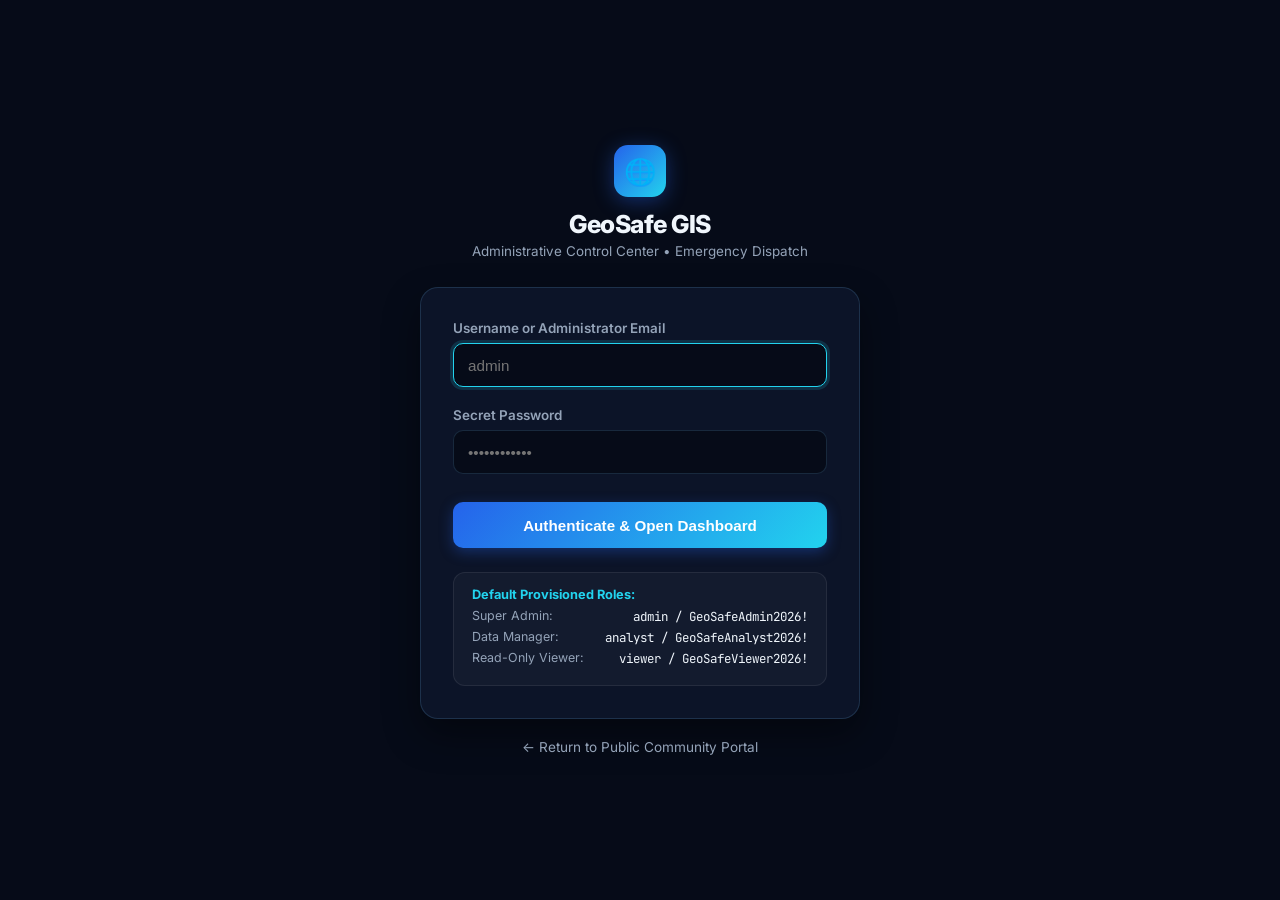
<file: admin/login.html>
<!DOCTYPE html>
<html lang="en">
<head>
  <meta charset="UTF-8">
  <meta name="viewport" content="width=device-width, initial-scale=1.0">
  <title>Admin Login &bull; GeoSafe GIS Emergency Platform</title>
  <link rel="preconnect" href="https://fonts.googleapis.com">
  <link rel="preconnect" href="https://fonts.gstatic.com" crossorigin>
  <link href="https://fonts.googleapis.com/css2?family=Inter:wght@400;500;600;700;800&family=JetBrains+Mono:wght@400;500&display=swap" rel="stylesheet">
  <style>
    :root {
      --bg: #060b18;
      --card-bg: #0c1428;
      --card-border: rgba(120, 200, 255, 0.16);
      --primary: #2563eb;
      --primary-hover: #1d4ed8;
      --cyan: #22d3ee;
      --text: #f0f6fc;
      --text-muted: #94a3b8;
      --text-subtle: #64748b;
      --danger: #ef4444;
      --font-sans: 'Inter', sans-serif;
      --font-mono: 'JetBrains Mono', monospace;
    }

    * { box-sizing: border-box; margin: 0; padding: 0; }
    body {
      background: var(--bg);
      color: var(--text);
      font-family: var(--font-sans);
      min-height: 100vh;
      display: grid;
      place-items: center;
      padding: 20px;
    }

    .login-container {
      width: 100%;
      max-width: 440px;
    }

    .brand-header {
      text-align: center;
      margin-bottom: 28px;
    }

    .brand-icon {
      width: 52px;
      height: 52px;
      background: linear-gradient(135deg, var(--primary), var(--cyan));
      border-radius: 14px;
      display: grid;
      place-items: center;
      font-size: 26px;
      margin: 0 auto 12px;
      box-shadow: 0 4px 20px rgba(37, 99, 235, 0.4);
    }

    .brand-header h1 {
      font-size: 1.55rem;
      font-weight: 800;
      letter-spacing: -0.02em;
    }

    .brand-header p {
      font-size: 0.84rem;
      color: var(--text-muted);
      margin-top: 4px;
    }

    .card {
      background: var(--card-bg);
      border: 1px solid var(--card-border);
      border-radius: 18px;
      padding: 32px;
      box-shadow: 0 16px 36px rgba(0, 0, 0, 0.4);
    }

    .form-group {
      margin-bottom: 20px;
    }

    .form-group label {
      display: block;
      font-size: 0.84rem;
      font-weight: 600;
      color: var(--text-muted);
      margin-bottom: 7px;
    }

    .form-group input {
      width: 100%;
      height: 44px;
      padding: 0 14px;
      border-radius: 10px;
      border: 1px solid var(--card-border);
      background: #060b18;
      color: var(--text);
      font-size: 0.95rem;
      transition: all 0.15s ease;
    }

    .form-group input:focus {
      outline: none;
      border-color: var(--cyan);
      box-shadow: 0 0 0 3px rgba(34, 211, 238, 0.15);
    }

    .btn-submit {
      width: 100%;
      height: 46px;
      border-radius: 10px;
      border: none;
      background: linear-gradient(135deg, var(--primary), var(--cyan));
      color: #ffffff;
      font-size: 0.95rem;
      font-weight: 700;
      cursor: pointer;
      box-shadow: 0 4px 14px rgba(37, 99, 235, 0.35);
      transition: all 0.2s ease;
      margin-top: 8px;
    }

    .btn-submit:hover {
      opacity: 0.95;
      transform: translateY(-1px);
    }

    .error-banner {
      background: rgba(239, 68, 68, 0.15);
      border: 1px solid rgba(239, 68, 68, 0.4);
      color: #fca5a5;
      padding: 11px 14px;
      border-radius: 10px;
      font-size: 0.84rem;
      margin-bottom: 20px;
      display: none;
    }

    .demo-credentials-box {
      margin-top: 24px;
      background: rgba(255, 255, 255, 0.03);
      border: 1px solid rgba(255, 255, 255, 0.08);
      border-radius: 12px;
      padding: 14px 18px;
      font-size: 0.78rem;
    }

    .demo-credentials-box h5 {
      color: var(--cyan);
      font-size: 0.8rem;
      margin-bottom: 6px;
      font-weight: 700;
    }

    .demo-role-row {
      display: flex;
      justify-content: space-between;
      margin-bottom: 4px;
      color: var(--text-muted);
    }

    .demo-role-row span.code {
      font-family: var(--font-mono);
      color: var(--text);
    }

    .back-link {
      display: block;
      text-align: center;
      margin-top: 20px;
      font-size: 0.85rem;
      color: var(--text-muted);
      text-decoration: none;
    }

    .back-link:hover {
      color: var(--text);
    }
  </style>
</head>
<body>

  <div class="login-container">
    <div class="brand-header">
      <div class="brand-icon">🌐</div>
      <h1>GeoSafe GIS</h1>
      <p>Administrative Control Center &bull; Emergency Dispatch</p>
    </div>

    <div class="card">
      <div class="error-banner" id="errorBanner"></div>

      <form id="adminLoginForm">
        <div class="form-group">
          <label for="usernameInput">Username or Administrator Email</label>
          <input type="text" id="usernameInput" placeholder="admin" required autofocus>
        </div>

        <div class="form-group">
          <label for="passwordInput">Secret Password</label>
          <input type="password" id="passwordInput" placeholder="••••••••••••" required>
        </div>

        <button type="submit" class="btn-submit" id="submitBtn">Authenticate &amp; Open Dashboard</button>
      </form>

      <div class="demo-credentials-box">
        <h5>Default Provisioned Roles:</h5>
        <div class="demo-role-row">
          <span>Super Admin:</span>
          <span class="code">admin / GeoSafeAdmin2026!</span>
        </div>
        <div class="demo-role-row">
          <span>Data Manager:</span>
          <span class="code">analyst / GeoSafeAnalyst2026!</span>
        </div>
        <div class="demo-role-row">
          <span>Read-Only Viewer:</span>
          <span class="code">viewer / GeoSafeViewer2026!</span>
        </div>
      </div>
    </div>

    <a href="/" class="back-link">&larr; Return to Public Community Portal</a>
  </div>

  <script>
    document.getElementById('adminLoginForm').addEventListener('submit', async function(e) {
      e.preventDefault();
      const errBanner = document.getElementById('errorBanner');
      const submitBtn = document.getElementById('submitBtn');
      errBanner.style.display = 'none';

      const username = document.getElementById('usernameInput').value.trim();
      const password = document.getElementById('passwordInput').value;

      submitBtn.disabled = true;
      submitBtn.textContent = 'Verifying Credentials...';

      try {
        const res = await fetch('/api/auth/login', {
          method: 'POST',
          headers: { 'Content-Type': 'application/json' },
          body: JSON.stringify({ username, password })
        });

        const json = await res.json();
        if (json.success) {
          localStorage.setItem('geosafe_user', JSON.stringify(json.user));
          if (json.token) localStorage.setItem('geosafe_token', json.token);
          window.location.href = '/admin';
        } else {
          errBanner.textContent = json.error || 'Authentication rejected.';
          errBanner.style.display = 'block';
        }
      } catch (err) {
        errBanner.textContent = 'Server connection error. Please verify backend is running.';
        errBanner.style.display = 'block';
      } finally {
        submitBtn.disabled = false;
        submitBtn.textContent = 'Authenticate & Open Dashboard';
      }
    });
  </script>
</body>
</html>
</file>
